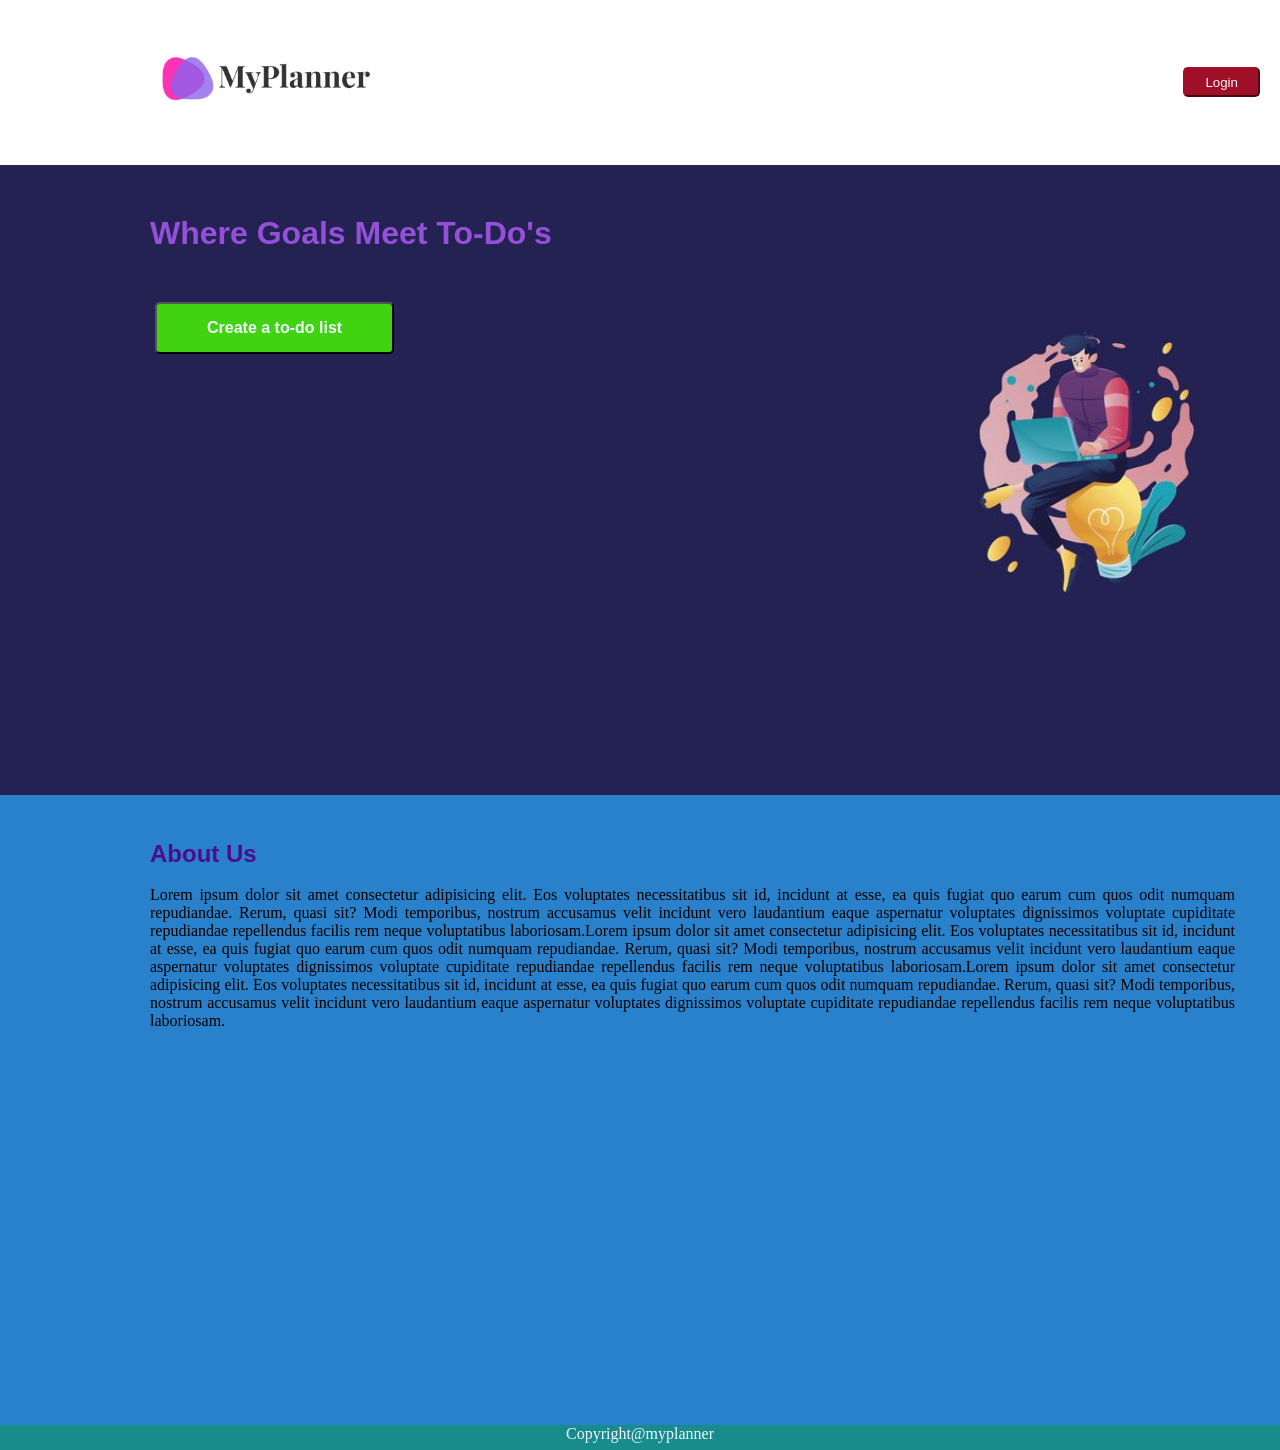
<file: index.html>
<!DOCTYPE html>
<html lang="en">
<head>
	<meta charset="UTF-8">
	<meta name="viewport" content="width=device-width, initial-scale=1.0">
	<title>Plan Your Day with Myplanner</title>
    <link rel="stylesheet" href="hstyle.css">
</head>
<body>

	<header>
        <div><img src="mainlogo.jpeg" alt="logo"></div>  

        <!-- side login button -->
        <a href="login.html">
            <input type="button" value="Login" id="l2" class="button">
        </a>   
           
    </header>                                                               

    <div class="c1">
        <div><h1>Where Goals Meet To-Do's</h1></div>

       <!-- button to create to-do via login -->
        <a  href="login.html">
       <button type="button" onclick="showpopup()">Create a to-do list</button>
       </a>

       <div class="imgpg">
        <img src="2index.jpg">
       </div>
       
    </div>

    <div class="c2">
       <h2>About Us</h2>
       <br>
       <p>Lorem ipsum dolor sit amet consectetur adipisicing elit. Eos voluptates necessitatibus sit id, incidunt at esse, ea quis fugiat quo earum cum quos odit numquam repudiandae. Rerum, quasi sit? Modi temporibus, nostrum accusamus velit incidunt vero laudantium eaque aspernatur voluptates dignissimos voluptate cupiditate repudiandae repellendus facilis rem neque voluptatibus laboriosam.Lorem ipsum dolor sit amet consectetur adipisicing elit. Eos voluptates necessitatibus sit id, incidunt at esse, ea quis fugiat quo earum cum quos odit numquam repudiandae. Rerum, quasi sit? Modi temporibus, nostrum accusamus velit incidunt vero laudantium eaque aspernatur voluptates dignissimos voluptate cupiditate repudiandae repellendus facilis rem neque voluptatibus laboriosam.Lorem ipsum dolor sit amet consectetur adipisicing elit. Eos voluptates necessitatibus sit id, incidunt at esse, ea quis fugiat quo earum cum quos odit numquam repudiandae. Rerum, quasi sit? Modi temporibus, nostrum accusamus velit incidunt vero laudantium eaque aspernatur voluptates dignissimos voluptate cupiditate repudiandae repellendus facilis rem neque voluptatibus laboriosam.</p>
    </div>
    
    <footer>
        <p>Copyright@myplanner</p>
    </footer>
    <script src="hscript.js"></script>
    
</body>
</html>
</file>
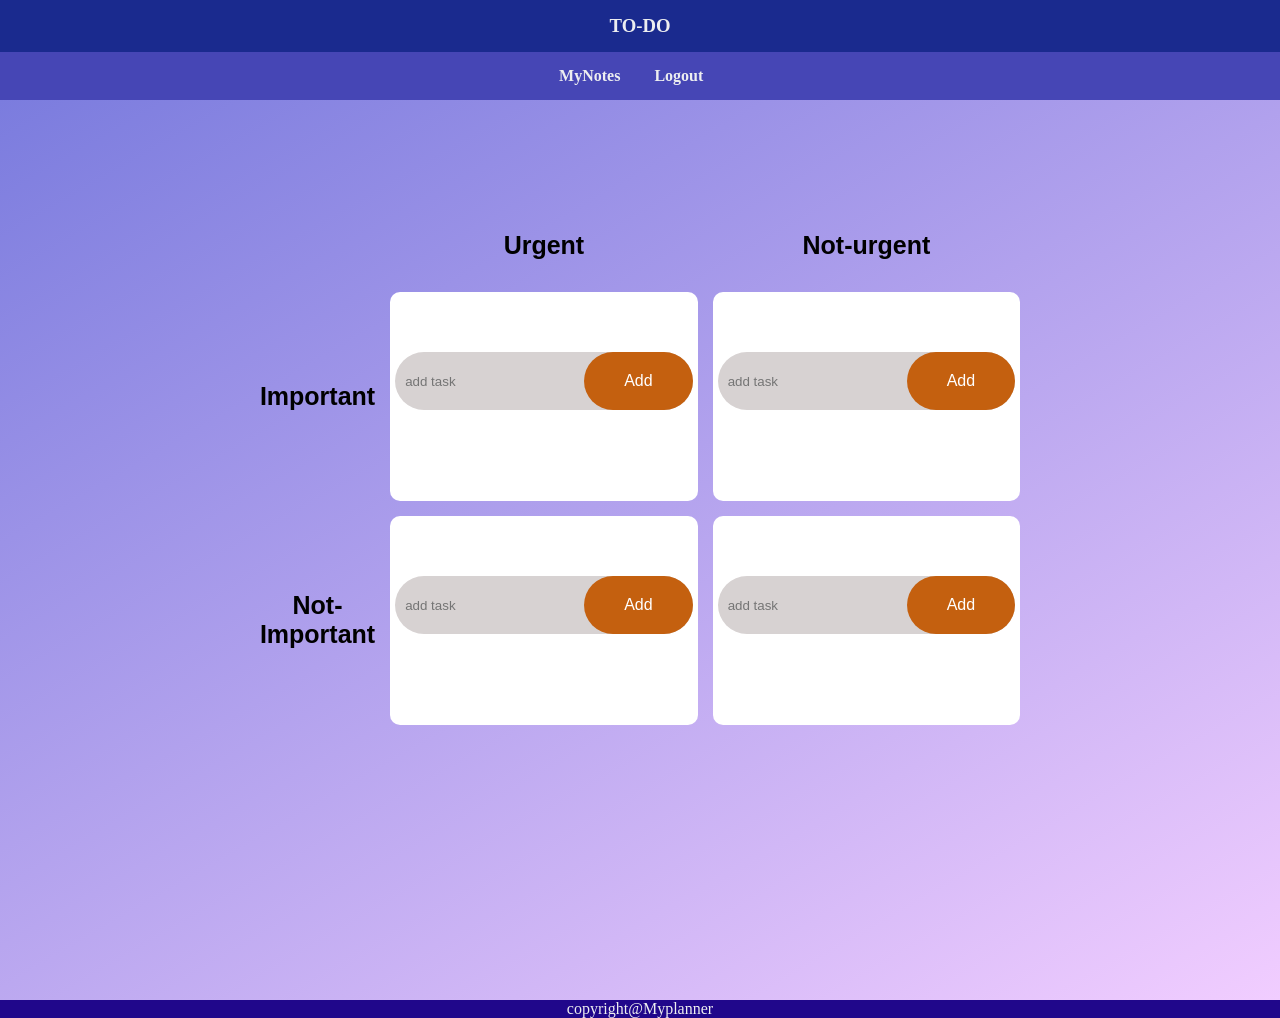
<file: home.html>
<!DOCTYPE html>
<html lang="en">
<head>
    <meta charset="UTF-8">
    <meta name="viewport" content="width=device-width, initial-scale=1.0">
    <title>Myplanner all-in-one planning solution</title>
    <link rel="stylesheet" href="style1.css" >
</head>
<body>
    <header>
        <h3>TO-DO</h2>
    </header>
    <div class="menu">
            <a href="mynotes.html">MyNotes</a>
            <a href="index.html" onclick="p1()">Logout</a>
    </div>


    <div class="container">
        <div class="table">
            <table cellspacing="15px">
                <tr>
                <td> </td>
                <th>Urgent</th>
                <th>Not-urgent</th>
                </tr>

                <tr>
                    <th>Important</th>

                    <td class="to-do">
                        <div class="box-container">
                             <input type="text" id="input-box1" placeholder="add task">
                             <button onclick="addTask1()">Add</button>
                        </div>
                        <ul id="list-container1">
                            <!-- <li class="checked">task1</li>
                            <li>task2</li>
                            <li>task3</li>  -->
                                                                                <!-- making todo here -->
                    </td>

                    <td class="to-do">
                        <div class="box-container">
                            <input type="text" id="input-box2" placeholder="add task">
                            <button onclick="addTask2()">Add</button>
                        </div>
                        <ul id="list-container2">
                            <!-- <li>task1</li>
                            <li>task2</li>
                            <li>task3</li>  -->

                    </td>
                </tr>

                <tr>
                    <th>Not-Important</th>


                    <td class="to-do">
                        <div class="box-container">
                            <input type="text" id="input-box3" placeholder="add task">
                            <button onclick="addTask3()">Add</button>
                        </div>
                        <ul id="list-container3">
                            <!-- <li>task1</li>
                            <li>task2</li>
                            <li>task3</li>  -->

                    </td>

                    <td class="to-do">
                        <div class="box-container">
                            <input type="text" id="input-box4" placeholder="add task">
                            <button onclick="addTask4()">Add</button>
                        </div>
                        <ul id="list-container4">
                            <!-- <li>task1</li>
                            <li>task2</li>
                            <li>task3</li>  -->
                        </ul>

                    </td>
                </tr>
                
            </table>
        </div>
    </div>

    <footer>
        <p>copyright@Myplanner</p>
    </footer>

    <script src="script.js"></script>
</body>
</html>
</file>
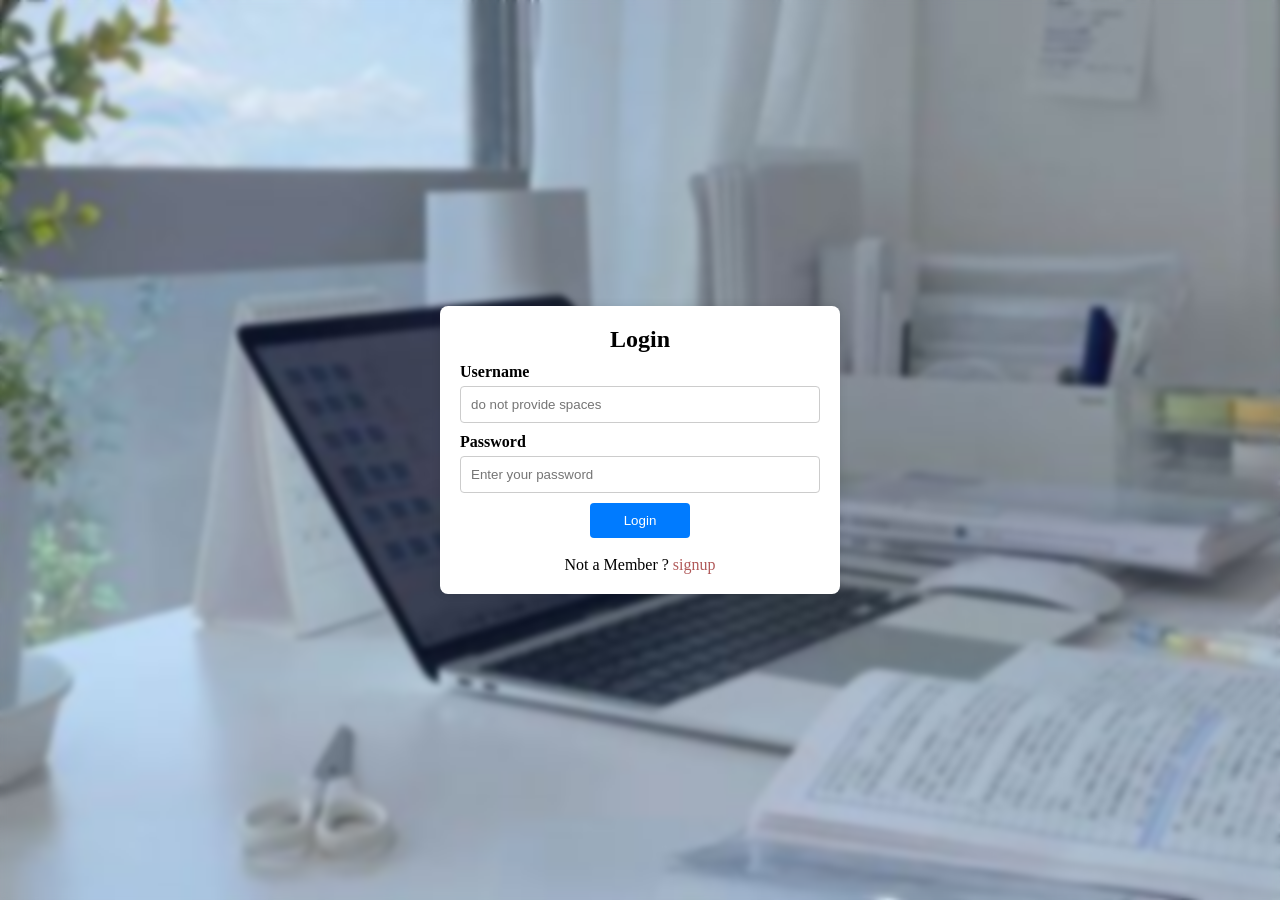
<file: login.html>
<!DOCTYPE html>
<html lang="en">
<head>
    <meta charset="UTF-8">
    <meta name="viewport" content="width=device-width, initial-scale=1.0">
    <link rel="stylesheet" href="style.css">
    <title>Login Page : access Myplanner</title>
</head>
<body class="login-body">
    <div class="login-container">
        <form class="login-form" action="home.html" method="get">
            <h2>Login</h2>
            <div class="input-container">
                <label for="username">Username</label>
                <input type="text" id="username" name="username" required pattern="^[A-Z]+[a-z]+[0-9]+$" placeholder="do not provide spaces">
            </div>
            <div class="input-container">
                <label for="password">Password</label>
                <input type="password" id="password" name="password"  maxlength="8" minlength="6"   required placeholder="Enter your password">
            </div>
            
            <button type="submit" >Login</button>
            
            <br><br>
            Not a Member ? <a id="signup" href="signup.html">signup</a>
        </form>
    </div>
</body>
</html>
</file>
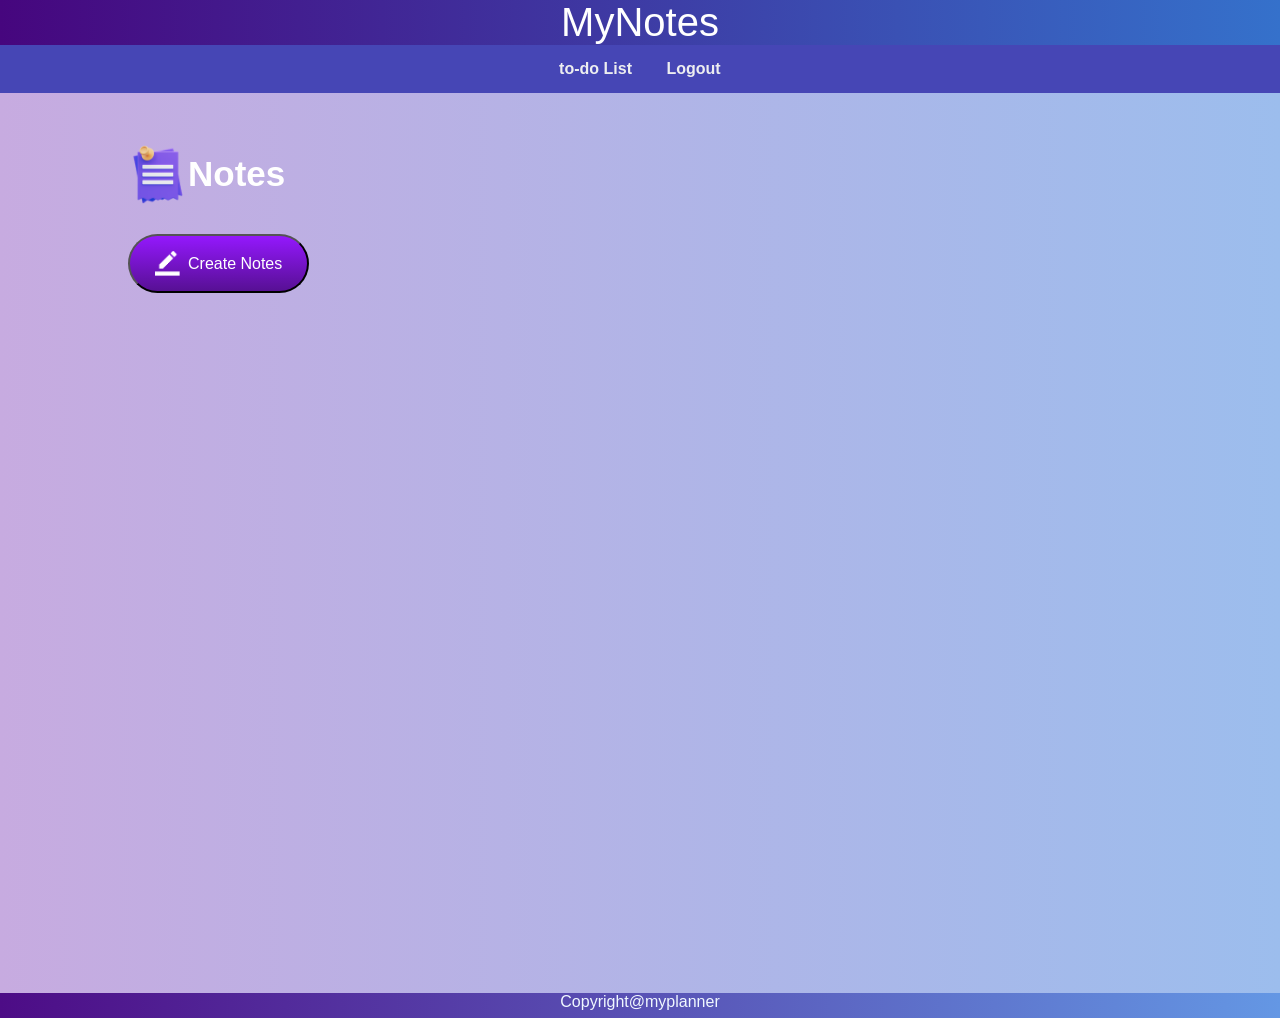
<file: mynotes.html>
<!DOCTYPE html>
<html lang="en">
<head>
    <meta charset="UTF-8">
    <meta name="viewport" content="width=device-width, initial-scale=1.0">
    <title>Notes App</title>
    <link rel="stylesheet" href="mynotes.css">
</head>
<body>
    <header>
        <div>MyNotes</div>
    </header>

    <div class="menu">
        <a href="home.html">to-do List</a>
        <a href="index.html" onclick="p1()">Logout</a>
    </div>
    
    <div class="container">
        <h1><img src="notes.png" alt="">Notes</h1>
        <button class="btn"><img src="edit.png" alt="">Create Notes</button>
        <div class="notes-container">
            <!-- <p contenteditable="true" class="input-box">
                <img src="delete.png" alt="">
            </p> -->
        </div>
    </div>
    <footer>
        <p>Copyright@myplanner</p>
    </footer>
    <script src="mynotes.js"></script>

</body>
</html>
</file>
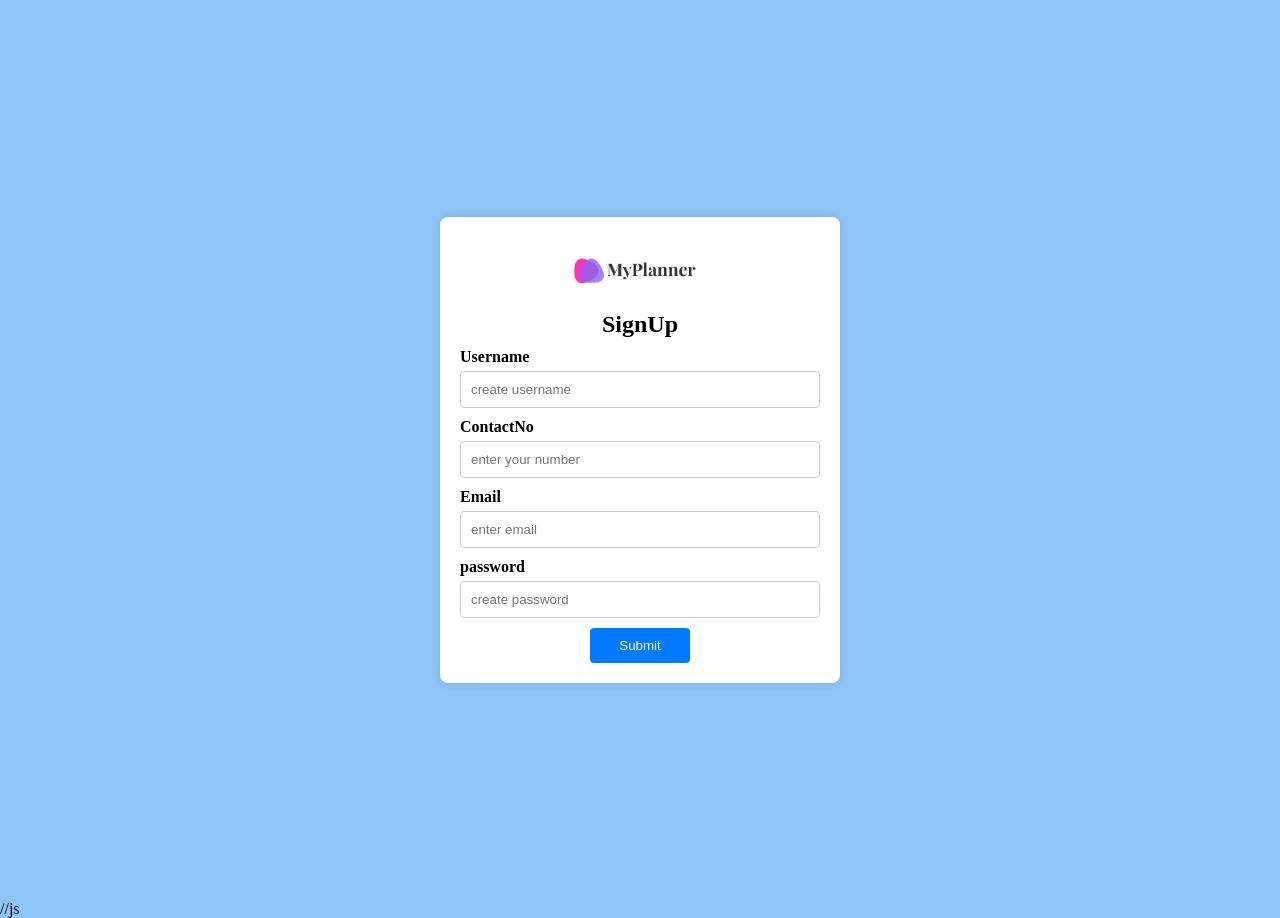
<file: signup.html>
<!DOCTYPE html>
<html lang="en">
<head>
    <meta charset="UTF-8">
    <meta name="viewport" content="width=device-width, initial-scale=1.0">
    <link rel="stylesheet" href="style.css">
    <title>signup</title>
</head>
<body class="SignUp-body">
    <div class="SignUp-container">
        <form class="SignUp-form"  action="home.html" method="get">
            <input id="logo" type="image" src="mainlogo.jpeg" >
            <h2>SignUp</h2>
            <div class="input-container">
                <label for="username">Username</label>
                <input type="text" id="user" name="user" required pattern="^[A-Z]+[a-z]+[0-9]+$" placeholder="create username">
            </div>
            <div  class="input-container">
                <label for="contactNo">ContactNo</label>
                <input type="tel" id="no" name="no" required pattern="^[0-9]+$" placeholder="enter your number" minlength="10" maxlength="10">
            </div>
            <div  class="input-container">
                <label for="email">Email</label>
                <input type="email" id="email" name="email" placeholder="enter email">
            </div>
            <div  class="input-container">
                <label for="password">password</label>
                <input type="password" id="password" name="password" required minlength="6" maxlength="8" placeholder="create password">
            </div>
            <button type="submit" onclick="message()">Submit</button>
        </form>
    </div>
    
    //js
    <script>
        function message(){
            alert("welcome to Myplanner");
        }
    </script>
</body>
</html>
</file>
<file: hstyle.css>
*
{
    padding: 0%;
    margin: 0%;
    box-sizing: border-box;
}
header
{
     /* background-color: aqua;  */
     display: flex;
     justify-content: space-between;
     align-items: center;
} 
img
{
  width: 250px;
  margin: 20px;
  margin-left: 150px;
}
input[type="button"]
{
  margin:20px;
  height: 30px;
  padding:5px 20px;
  background-color: rgb(159, 16, 40);
  border-radius: 5px;
  color: aliceblue;
  border-color:rgb(159, 16, 40);
}
input[type="button"]:hover
{
    color: aliceblue;
    background-color: rgb(199, 102, 118);
    border-radius: 10px;

}
.c1
{
    /* display:100vh; */
    width: 100%;
    background-color: #242253;
    height: 70vh;
    padding: 50px;
    padding-left: 150px;
}

button{
    margin: 50px 10px 5px 5px;
    /* padding: 10px 40px; */
    padding: 15px 50px;
    color: aliceblue;
    background-color: rgb(65 210 18);
    font-weight:bold;
    font-size: medium;
    border-radius: 5px;
}
button:hover
{
    background-color: rgb(55, 223, 167);
}
h1
{
    font-family:Arial, Helvetica, sans-serif;
    color:rgb(148, 80, 216);
}
h2{
    font-family:Arial, Helvetica, sans-serif;
    color:rgb(77, 13, 141);
}

.c2
{
    background-color: rgb(40 129 202);
    width: 100%;
    height: 70vh;
    padding: 45px;
    padding-left: 150px;
}
footer
{
    display: flex;
    justify-content: center;
    background-color: rgb(24 140 140);
    color: aliceblue;
    height: 25px;
}
div p
{
    display: flex;
    text-align: justify;
}

/* setting main page logo */

.imgpg{
    float: right;
    height: 300px;
    
    
}

.imgpg:hover{
    transform: scale(1.1,1.1);
}
</file>
<file: style1.css>
*{
    padding: 0px;
    margin: 0px;
    box-sizing: border-box;
}

header{
    background-color:rgb(26 42 142);
    display: flex;
    justify-content: center;
    color: #edeef0;
    font-weight: 600;
    font-size: 500;
    padding: 10px;
}
h3{
    cursor: pointer;
    padding: 5px;
}

footer{
    display: flex;
    justify-content: center;
    background-color:rgb(32 7 139);
    color: #edeef0;
}
.container{
    /* background-color: rgb(195, 136, 225); */
    width: 100%;
    height: 100vh;
    background: linear-gradient(150deg, rgb(123 124 222), rgb(241 205 255));
    padding: 10px;
    
} 
.table{
    
    display: flex;
    justify-content: center;
    text-align: center;
    /* border: 1px solid black; */
    margin: 10vh auto;
}
table{
    font-weight: 400;
    font-family: Arial, Helvetica, sans-serif;
    font-size: 25px ;
    height: 60vh;
    width: 50vw;
}

.to-do{
    /* border: 1px solid red; */
    width: 500px;
    background-color: white;
    padding: 5px;
    border-radius: 10px;
    align-content: center;
    
    
}

td:hover{
    transform: scale(1.0,1.1);
}


.box-container{
    /* border: 1px solid green; */
    display: flex;
    align-content: center;
    justify-content: space-between;
    background: rgb(215, 210, 210);
    border-radius: 30px;
    padding-left: 0px;
    margin-bottom: 30px;

}

 input{                                    /* design for input box */
    flex: 1px;
    border: none;
    outline: none;
    background: transparent;
    padding: 10px;
    font-weight: 14px;

}

button{
    border: none;
    outline: none;
    background: rgb(196, 96, 15);
    color: white;
    border-radius: 40px;
    padding: 20px 40px;
    font-size: 16px;
    cursor: pointer;
}

ul li{
    
    list-style: none;
    font-size: 17px;
    padding: 12px 8px 12px 50px;
    user-select: none;
    cursor: pointer;
    position: relative;
}

ul li::before{
    content: ' ';
    position: absolute;
    height: 28px;
    width: 28px;
    border-radius: 50%;
    background-image: url('unchecked.png');
    background-size: cover;
    background-position: center;
    top: 12px;
    left: 8px;

}
/*for making a line through checked items*/
 ul li.checked{                            
    color: black;
    text-decoration: line-through;
}

/* when task is done added checked image */
ul li.checked::before{
    background-image: url('checked.png');
} 

ul li span{
    position: absolute;
    right: 0;
    top: 5px;
    width: 40px;
    height: 40px;
    font-size: 22px;
    color: #555;
    line-height: 40px;
    text-align: center;
}

ul li span:hover{
    background: #edeef0;
    border-radius: 50%;
}

/* creating menu */

.menu{
    width: 100%;
    background-color: rgb(70, 70, 181);
    padding-left: 42.9vw;
    
    
}


.menu a{
    color: #edeef0;
    display: inline-block;
    text-decoration: none;
    margin-right: 10px;
    padding: 15px 10px;
    font-weight: 700;
}

.menu a:hover{
    color: red;
}
</file>
<file: style.css>
/* Reset some default styles for better consistency */
.login-body{
    background-image: url('3login.jpg');
    background-size: cover;
    background-repeat: no-repeat;
    background-color:rgb(195, 211, 211);
    backdrop-filter: blur(3px);
}

/* universal property */
* {
    margin: 0;
    padding: 0;
    box-sizing: border-box;
}

/* Style for the login container */
.login-container {
    display: flex;
    justify-content: center;
    align-items: center;
    height: 100vh;
}

/* Style for the login form */
.login-form {
    background-color: #fff;
    padding: 20px;
    border-radius: 8px;
    box-shadow: 0px 0px 10px rgba(0, 0, 0, 0.1);
    text-align: center;
    max-width: 400px;
    width: 100%;
}

/* Style for sign up & signin form elements */
.input-container {
    margin: 10px 0;
}

/* applying properties to both Signin and Signup */
label {
    display: block;
    text-align: left;
    font-weight: bold;
}
 
/* applying properties to both Signin and Signup */
input[type="text"],
input[type="password"],
input[type="tel"],
input[type="email"]{
    width: 100%;
    padding: 10px;
    margin-top: 5px;
    border: 1px solid #ccc;
    border-radius: 4px;
}
 
/* apply properties to both Signin and Signup buttons */
button{
    width:100px;
    padding: 10px;
    background-color: #007bff;
    color: #fff;
    border: none;
    border-radius: 4px;
    cursor: pointer;
    

}
#signup{
    text-decoration: none;
    color: rgb(177, 90, 90);
}

/* apply properties to both Signin and Signup buttons */
button:hover {
    background-color: rgb(159, 58, 58);
}

/* specifying css for signup page */
.SignUp-body{
    background-color: rgb(141, 197, 247);
    backdrop-filter: blur(2px);
}
.SignUp-container{
    display: flex;
    justify-content: center;
    align-items: center;
    height: 100vh;
}
.SignUp-form {
    background-color: #fff;
    padding: 20px;
    border-radius: 8px;
    box-shadow: 0px 0px 10px rgba(0, 0, 0, 0.1);
    text-align: center;
    max-width: 400px;
    width: 100%;
}
#logo{
    height: 70px;
}
</file>
<file: mynotes.css>
*
{
    margin:0;
    padding:0;
    font-family:'Poppins',sans-serif;
    box-sizing:border-box;
}
header
{
    display: flex;
    align-items: center; 
    font-size:40px;
    /* font-weight:600; */
    justify-content:center;
    /* background-color:#a680f2; */
    background:linear-gradient(to right,#46067e, #3571cb);
    color: white;
    
}
.container
{
    width:100%;
    min-height: 100vh;
     background:linear-gradient(to right,#c7abe0, #9cbded);
    /* background-color: #9418fd; */
    color: white;
    padding-top: 4%; 
    padding-left: 10%;
}
.container h1
{
    display: flex;
    align-items: center; 
    font-size:35px;
    font-weight:600;

}
.container h1 img
{
    width:60px;

}
.container button img
{
    width:25px;
    margin-right: 8px;
}
.container button
{
    display: flex;
    align-items:center;
    background:linear-gradient(#9418fd,#571094);
    color:white;
    font-size:16px;
    outline:0;
    border-radius:40px;
    padding:15px 25px;
    margin: 30px 0px 20px;
    cursor: pointer;
}
.input-box
{
    position: relative;
    width:100%;
    max-width:500px;
    min-height: 150px;
    background: white;
    color: black;
    padding: 20px;
    margin: 20px 0;
    outline:none;
    border-radius:5px;
}
.input-box img
{
    width:25px;
    position:absolute;
    bottom:15px;
    right:15px;
    cursor: pointer;
}
footer
{
    display: flex;
    justify-content: center;
    background:linear-gradient(to right,#4d0c86, #6497e4);
    color: aliceblue;
    height: 25px;
}

/* menu */

.menu{
    width: 100%;
    background-color: rgb(70, 70, 181);
    padding-left: 42.9vw;
    
    
}


.menu a{
    color: #edeef0;
    display: inline-block;
    text-decoration: none;
    margin-right: 10px;
    padding: 15px 10px;
    font-weight: 700;
}

.menu a:hover{
    color: red;
}
</file>
